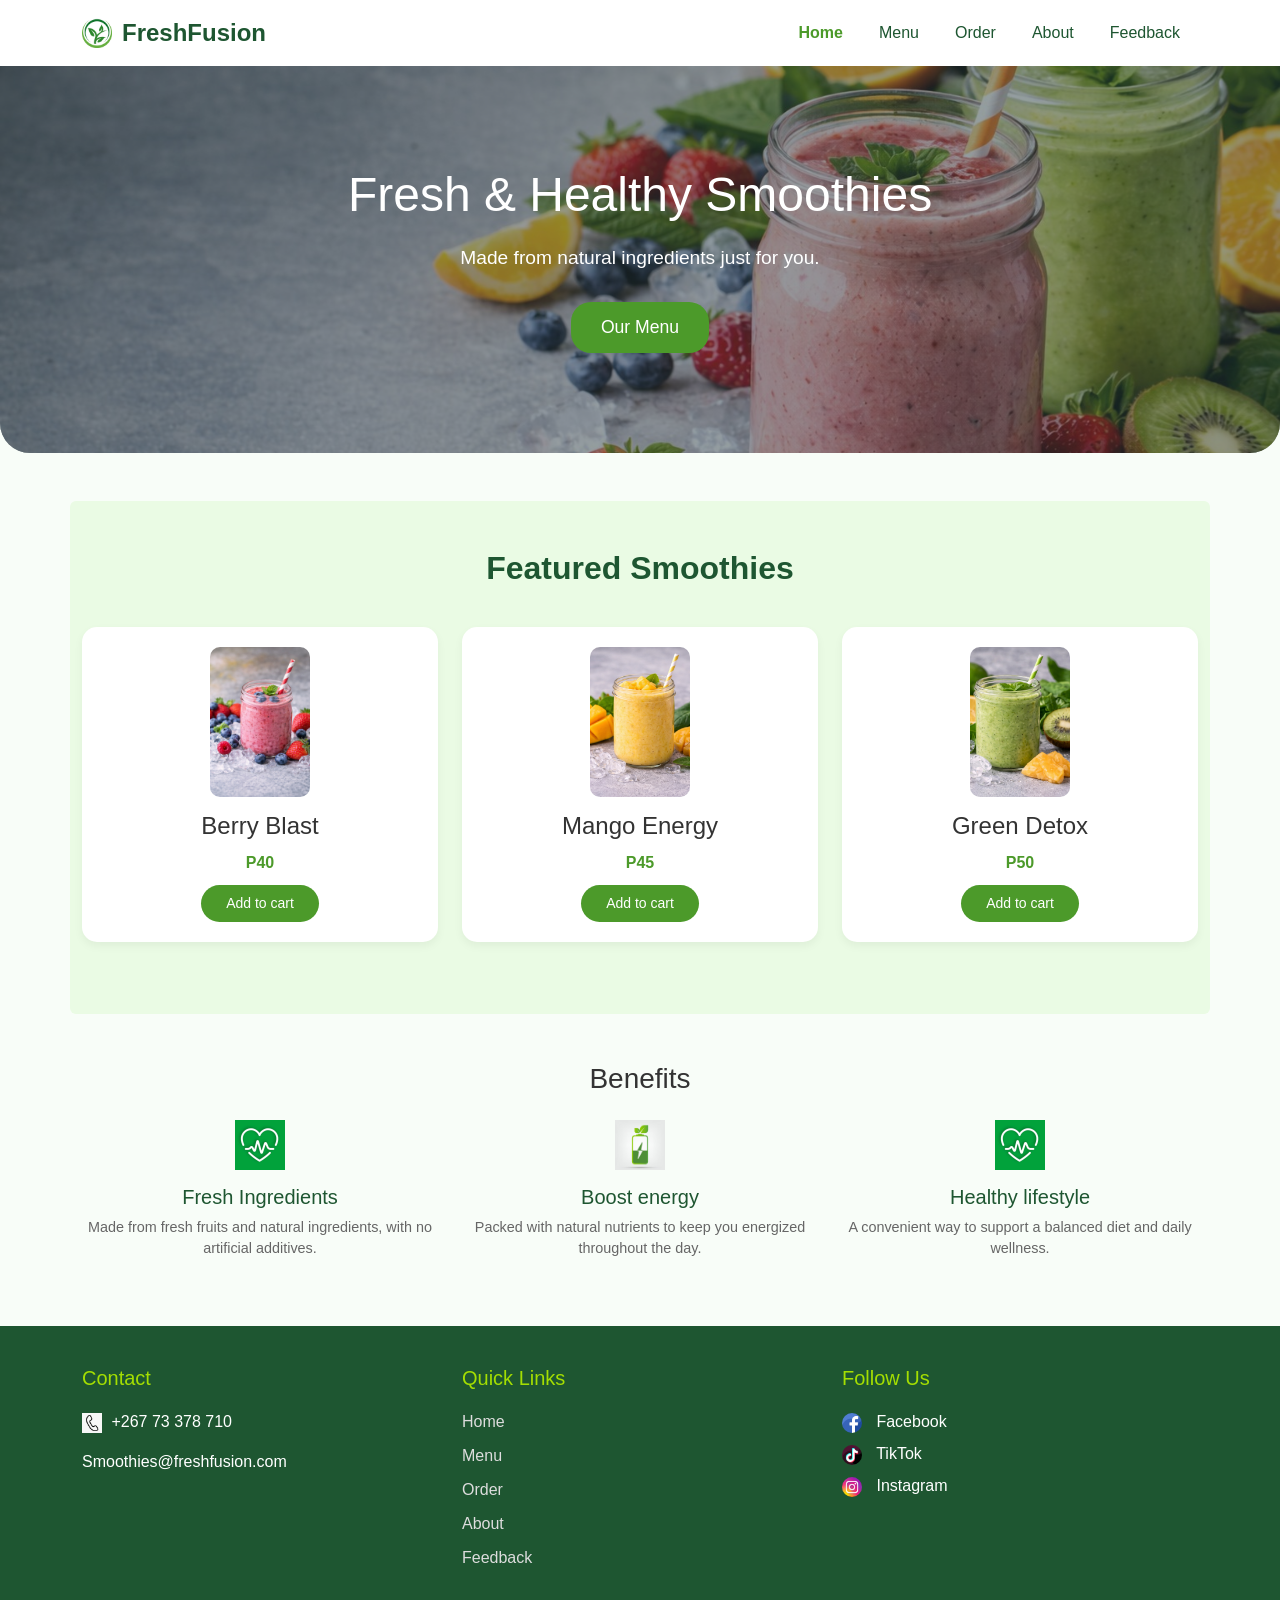
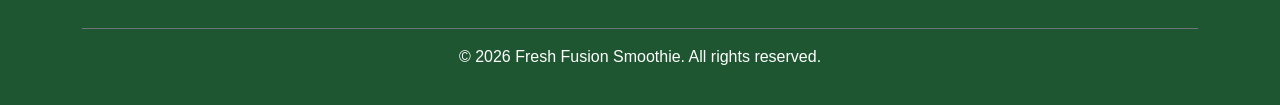
<file: index.html>
<!DOCTYPE html>
<html lang="en">
<head>
    <meta charset="UTF-8">
    <meta name="viewport" content="width=device-width, initial-scale=1.0">
    <title>FreshFusion - Home</title>
    <!-- External CSS (Bootstrap & Custom) -->
    <link href="https://cdn.jsdelivr.net/npm/bootstrap@5.3.0/dist/css/bootstrap.min.css" rel="stylesheet">
    <link rel="stylesheet" href="styles/main.css">
</head>
<body>
    <header>
        <nav class="navbar navbar-expand-lg navbar-custom">
            <div class="container">
                <a class="navbar-brand" href="index.html">
                    <img src="Images/logo.jpeg" alt="Logo"> FreshFusion
                </a>
                <button class="navbar-toggler" type="button" data-bs-toggle="collapse" data-bs-toggle="collapse" data-bs-target="#navbarNav">
                    <span class="navbar-toggler-icon"></span>
                </button>
                <div class="collapse navbar-collapse justify-content-end" id="navbarNav">
                    <ul class="navbar-nav">
                        <li class="nav-item"><a class="nav-link active" href="index.html">Home</a></li>
                        <li class="nav-item"><a class="nav-link" href="Pages/menu.html">Menu</a></li>
                        <li class="nav-item"><a class="nav-link" href="Pages/order.html">Order</a></li>
                        <li class="nav-item"><a class="nav-link" href="Pages/about.html">About</a></li>
                        <li class="nav-item"><a class="nav-link" href="Pages/feedback.html">Feedback</a></li>
                    </ul>
                </div>
            </div>
        </nav>
    </header>

    <main>
        <section class="main-banner">
            <div class="container">
                <h1>Fresh & Healthy Smoothies</h1>
                <p>Made from natural ingredients just for you.</p>
                <a href="Pages/menu.html" class="btn btn-primary-custom" style="padding: 12px 30px; font-size: 1.1rem;">Our Menu</a>
            </div>
        </section>

        <section class="container my-5 bg-light-green py-5 rounded">
            <h2 class="section-title">Featured Smoothies</h2>
            <div class="row">
                <article class="col-md-4 mb-4">
                    <div class="card-custom">
                        <img src="Images/berryblast.jpeg" alt="Berry Blast">
                        <h4>Berry Blast</h4>
                        <p class="price-tag">P40</p>
                        <a href="Pages/order.html" class="btn btn-primary-custom btn-sm">Add to cart</a>
                    </div>
                </article>
                <article class="col-md-4 mb-4">
                    <div class="card-custom">
                        <img src="Images/mangoenergy.jpeg" alt="Mango Energy">
                        <h4>Mango Energy</h4>
                        <p class="price-tag">P45</p>
                        <a href="Pages/order.html" class="btn btn-primary-custom btn-sm">Add to cart</a>
                    </div>
                </article>
                <article class="col-md-4 mb-4">
                    <div class="card-custom">
                        <img src="Images/green-detox.jpeg" alt="Green Detox">
                        <h4>Green Detox</h4>
                        <p class="price-tag">P50</p>
                        <a href="Pages/order.html" class="btn btn-primary-custom btn-sm">Add to cart</a>
                    </div>
                </article>
            </div>
        </section>

        <section class="container my-5 text-center">
            <h3 class="mb-4">Benefits</h3>
            <div class="row">
                <div class="col-md-4">
                    <img src="Images/info.jpeg" alt="Fresh Ingredients" style="width: 50px; margin-bottom: 15px;">
                    <h5 class="text-green">Fresh Ingredients</h5>
                    <p style="color: #666; font-size: 0.9rem;">Made from fresh fruits and natural ingredients, with no artificial additives.</p>
                </div>
                <div class="col-md-4">
                    <img src="Images/boostenergyicon.jpeg" alt="Boost Energy" style="width: 50px; margin-bottom: 15px;">
                    <h5 class="text-green">Boost energy</h5>
                    <p style="color: #666; font-size: 0.9rem;">Packed with natural nutrients to keep you energized throughout the day.</p>
                </div>
                <div class="col-md-4">
                    <img src="Images/info.jpeg" alt="Healthy Lifestyle" style="width: 50px; margin-bottom: 15px;">
                    <h5 class="text-green">Healthy lifestyle</h5>
                    <p style="color: #666; font-size: 0.9rem;">A convenient way to support a balanced diet and daily wellness.</p>
                </div>
            </div>
        </section>
    </main>

    <footer class="footer-custom">
        <div class="container">
            <div class="row">
                <div class="col-md-4 mb-4">
                    <h5>Contact</h5>
                    <p><img src="Images/phoneicon.jpeg" alt="Phone" style="width:20px; margin-right:5px;"> +267 73 378 710</p>
                    <p>Smoothies@freshfusion.com</p>
                </div>
                <div class="col-md-4 mb-4">
                    <h5>Quick Links</h5>
                    <div class="footer-links">
                        <a href="index.html">Home</a>
                        <a href="Pages/menu.html">Menu</a>
                        <a href="Pages/order.html">Order</a>
                        <a href="Pages/about.html">About</a>
                        <a href="Pages/feedback.html">Feedback</a>
                    </div>
                </div>
                <div class="col-md-4 mb-4">
                    <h5>Follow Us</h5>
                    <div class="social-icons">
                        <a href="#" class="text-white d-block mb-2"><img src="Images/facebookicon.jpeg" alt="FB" style="width:20px; border-radius:50%;"> Facebook</a>
                        <a href="#" class="text-white d-block mb-2"><img src="Images/tiktokicon.jpeg" alt="TikTok" style="width:20px; border-radius:50%;"> TikTok</a>
                        <a href="#" class="text-white d-block"><img src="Images/instagramicon.jpeg" alt="IG" style="width:20px; border-radius:50%;"> Instagram</a>
                    </div>
                </div>
            </div>
            <div class="text-center mt-4 border-top border-secondary pt-3">
                <p>&copy; 2026 Fresh Fusion Smoothie. All rights reserved.</p>
            </div>
        </div>
    </footer>

    <script src="https://cdn.jsdelivr.net/npm/bootstrap@5.3.0/dist/js/bootstrap.bundle.min.js"></script>
    <script src="js/main.js"></script>
</body>
</html>
</file>
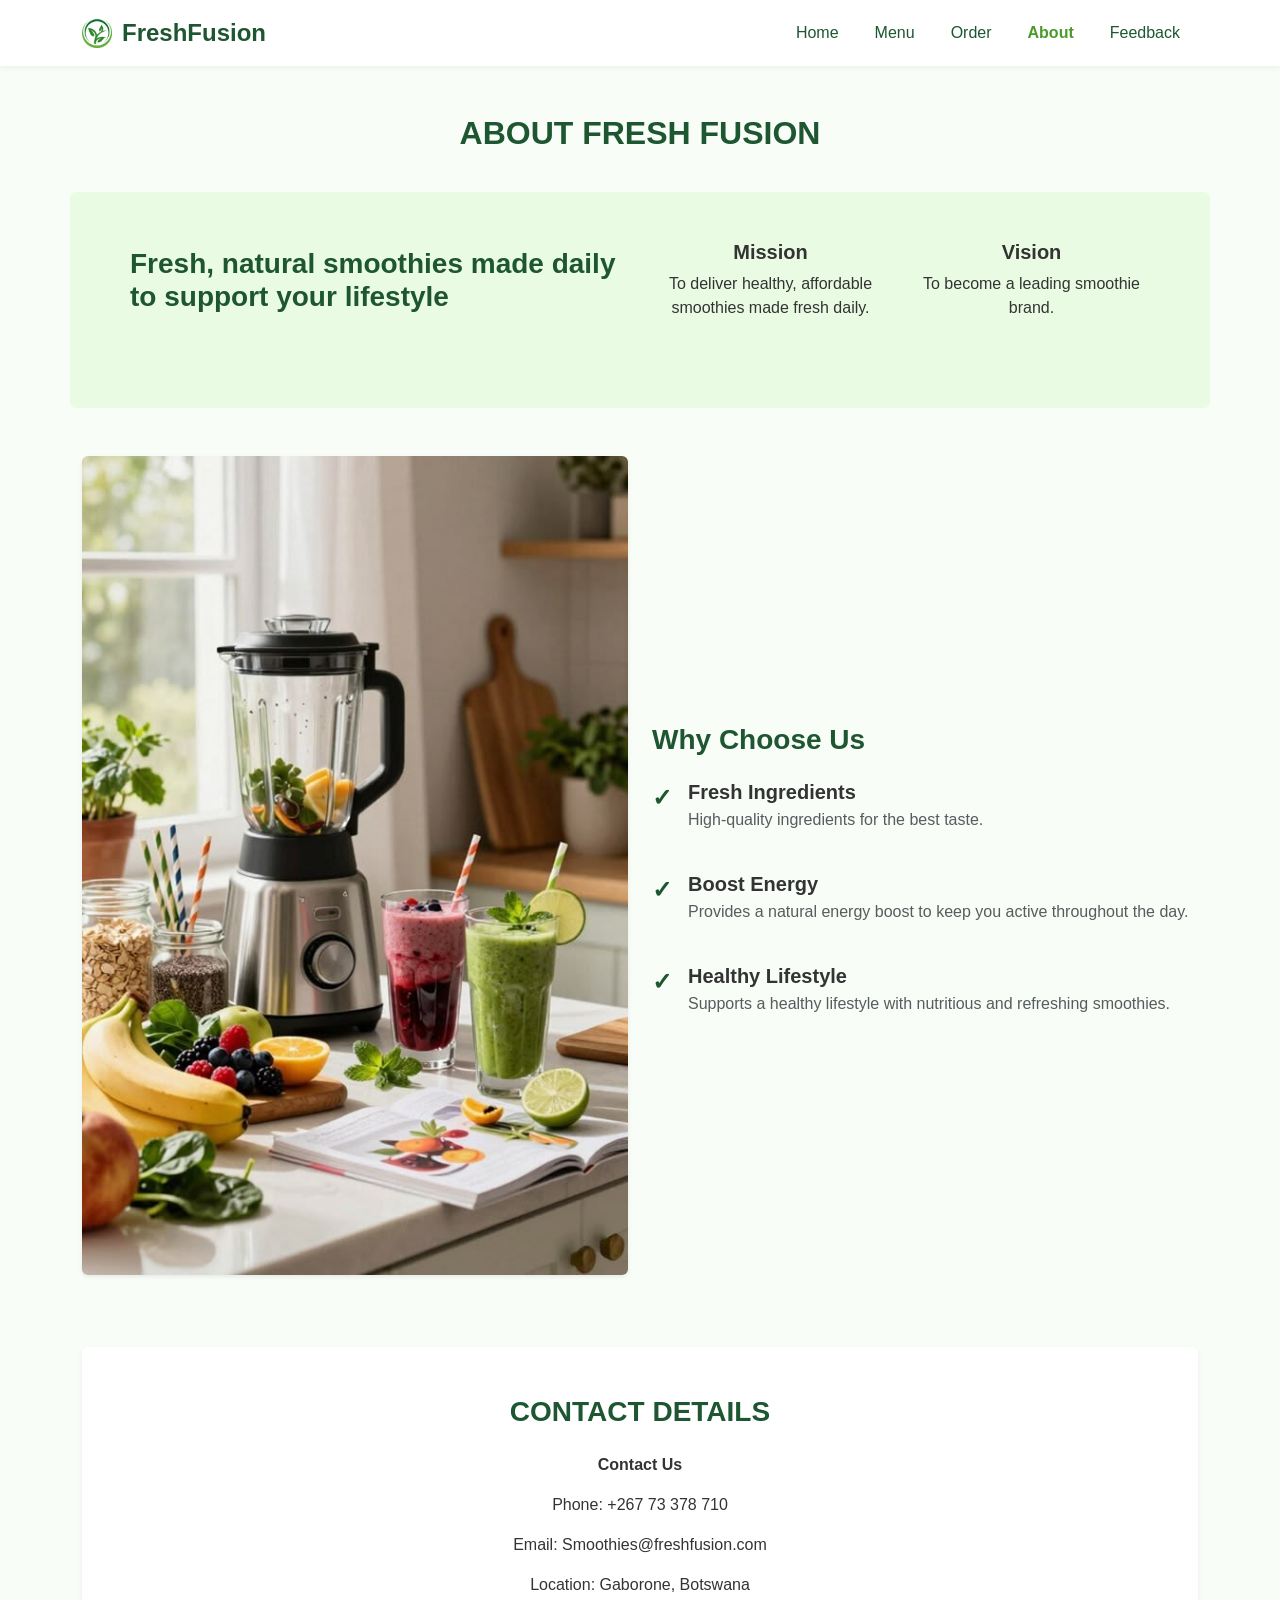
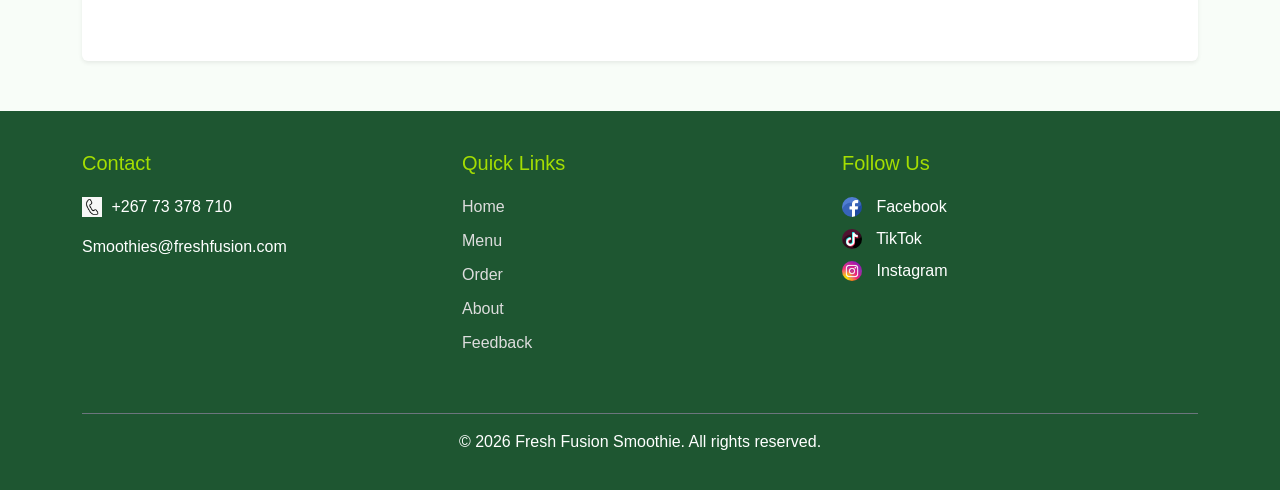
<file: Pages/about.html>
<!DOCTYPE html>
<html lang="en">
<head>
    <meta charset="UTF-8">
    <meta name="viewport" content="width=device-width, initial-scale=1.0">
    <title>FreshFusion - About Us</title>
    <!-- External CSS -->
    <link href="https://cdn.jsdelivr.net/npm/bootstrap@5.3.0/dist/css/bootstrap.min.css" rel="stylesheet">
    <link rel="stylesheet" href="../styles/main.css">
</head>
<body>
    <header>
        <nav class="navbar navbar-expand-lg navbar-custom">
            <div class="container">
                <a class="navbar-brand" href="../index.html">
                    <img src="../Images/logo.jpeg" alt="Logo"> FreshFusion
                </a>
                <button class="navbar-toggler" type="button" data-bs-toggle="collapse" data-bs-target="#navbarNav">
                    <span class="navbar-toggler-icon"></span>
                </button>
                <div class="collapse navbar-collapse justify-content-end" id="navbarNav">
                    <ul class="navbar-nav">
                        <li class="nav-item"><a class="nav-link" href="../index.html">Home</a></li>
                        <li class="nav-item"><a class="nav-link" href="menu.html">Menu</a></li>
                        <li class="nav-item"><a class="nav-link" href="order.html">Order</a></li>
                        <li class="nav-item"><a class="nav-link active" href="about.html">About</a></li>
                        <li class="nav-item"><a class="nav-link" href="feedback.html">Feedback</a></li>
                    </ul>
                </div>
            </div>
        </nav>
    </header>

    <main class="container my-5">
        <h2 class="section-title">ABOUT FRESH FUSION</h2>
        
        <div class="row bg-light-green p-5 rounded align-items-center mb-5">
            <div class="col-md-6 mb-4">
                <h3 class="text-green fw-bold mb-3">Fresh, natural smoothies made daily to support your lifestyle</h3>
            </div>
            <div class="col-md-3 mb-4 text-center">
                <h5 class="fw-bold">Mission</h5>
                <p>To deliver healthy, affordable smoothies made fresh daily.</p>
            </div>
            <div class="col-md-3 mb-4 text-center">
                <h5 class="fw-bold">Vision</h5>
                <p>To become a leading smoothie brand.</p>
            </div>
        </div>

        <section class="row align-items-center mb-5">
            <div class="col-md-6 mb-4">
                <img src="../Images/about.jpg" alt="Blender with smoothies" class="img-fluid rounded shadow-sm">
            </div>
            <div class="col-md-6">
                <h3 class="text-green fw-bold mb-4">Why Choose Us</h3>
                
                <div class="mb-4 d-flex align-items-start">
                    <span class="text-green fw-bold fs-4 me-3">✓</span>
                    <div>
                        <h5 class="fw-bold mb-1">Fresh Ingredients</h5>
                        <p class="text-muted">High-quality ingredients for the best taste.</p>
                    </div>
                </div>
                
                <div class="mb-4 d-flex align-items-start">
                    <span class="text-green fw-bold fs-4 me-3">✓</span>
                    <div>
                        <h5 class="fw-bold mb-1">Boost Energy</h5>
                        <p class="text-muted">Provides a natural energy boost to keep you active throughout the day.</p>
                    </div>
                </div>
                
                <div class="d-flex align-items-start">
                    <span class="text-green fw-bold fs-4 me-3">✓</span>
                    <div>
                        <h5 class="fw-bold mb-1">Healthy Lifestyle</h5>
                        <p class="text-muted">Supports a healthy lifestyle with nutritious and refreshing smoothies.</p>
                    </div>
                </div>
            </div>
        </section>

        <section class="text-center p-5 bg-white shadow-sm rounded">
            <h3 class="text-green fw-bold mb-4">CONTACT DETAILS</h3>
            <p class="fw-bold">Contact Us</p>
            <p>Phone: +267 73 378 710</p>
            <p>Email: Smoothies@freshfusion.com</p>
            <p>Location: Gaborone, Botswana</p>
        </section>
    </main>

    <footer class="footer-custom">
        <div class="container">
            <div class="row">
                <div class="col-md-4 mb-4">
                    <h5>Contact</h5>
                    <p><img src="../Images/phoneicon.jpeg" alt="Phone" style="width:20px; margin-right:5px;"> +267 73 378 710</p>
                    <p>Smoothies@freshfusion.com</p>
                </div>
                <div class="col-md-4 mb-4">
                    <h5>Quick Links</h5>
                    <div class="footer-links">
                        <a href="../index.html">Home</a>
                        <a href="menu.html">Menu</a>
                        <a href="order.html">Order</a>
                        <a href="about.html">About</a>
                        <a href="feedback.html">Feedback</a>
                    </div>
                </div>
                <div class="col-md-4 mb-4">
                    <h5>Follow Us</h5>
                    <div class="social-icons">
                        <a href="#" class="text-white d-block mb-2"><img src="../Images/facebookicon.jpeg" alt="FB" style="width:20px; border-radius:50%;"> Facebook</a>
                        <a href="#" class="text-white d-block mb-2"><img src="../Images/tiktokicon.jpeg" alt="TikTok" style="width:20px; border-radius:50%;"> TikTok</a>
                        <a href="#" class="text-white d-block"><img src="../Images/instagramicon.jpeg" alt="IG" style="width:20px; border-radius:50%;"> Instagram</a>
                    </div>
                </div>
            </div>
            <div class="text-center mt-4 border-top border-secondary pt-3">
                <p>&copy; 2026 Fresh Fusion Smoothie. All rights reserved.</p>
            </div>
        </div>
    </footer>

    <script src="https://cdn.jsdelivr.net/npm/bootstrap@5.3.0/dist/js/bootstrap.bundle.min.js"></script>
    <script src="../js/main.js"></script>
</body>
</html>
</file>
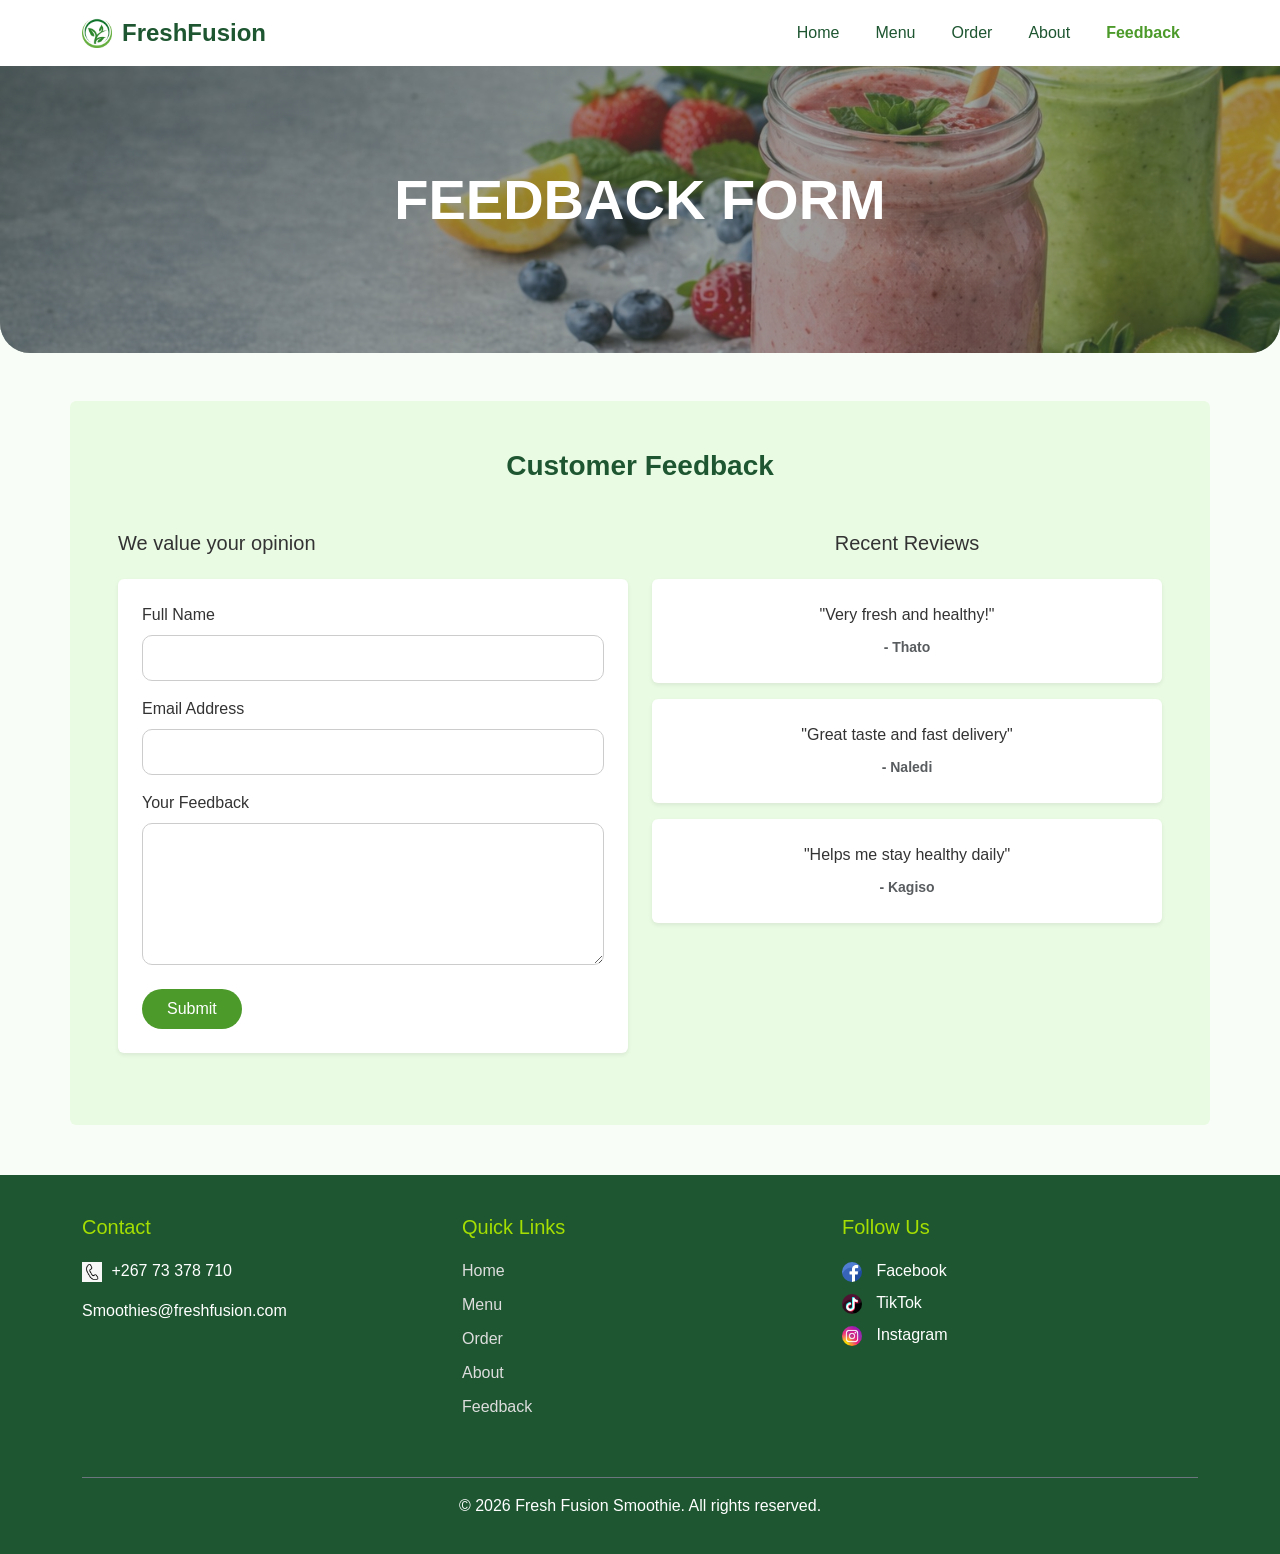
<file: Pages/feedback.html>
<!DOCTYPE html>
<html lang="en">
<head>
    <meta charset="UTF-8">
    <meta name="viewport" content="width=device-width, initial-scale=1.0">
    <title>FreshFusion - Feedback</title>
    <!-- External CSS -->
    <link href="https://cdn.jsdelivr.net/npm/bootstrap@5.3.0/dist/css/bootstrap.min.css" rel="stylesheet">
    <link rel="stylesheet" href="../styles/main.css">
</head>
<body>
    <header>
        <nav class="navbar navbar-expand-lg navbar-custom">
            <div class="container">
                <a class="navbar-brand" href="../index.html">
                    <img src="../Images/logo.jpeg" alt="Logo"> FreshFusion
                </a>
                <button class="navbar-toggler" type="button" data-bs-toggle="collapse" data-bs-target="#navbarNav">
                    <span class="navbar-toggler-icon"></span>
                </button>
                <div class="collapse navbar-collapse justify-content-end" id="navbarNav">
                    <ul class="navbar-nav">
                        <li class="nav-item"><a class="nav-link" href="../index.html">Home</a></li>
                        <li class="nav-item"><a class="nav-link" href="menu.html">Menu</a></li>
                        <li class="nav-item"><a class="nav-link" href="order.html">Order</a></li>
                        <li class="nav-item"><a class="nav-link" href="about.html">About</a></li>
                        <li class="nav-item"><a class="nav-link active" href="feedback.html">Feedback</a></li>
                    </ul>
                </div>
            </div>
        </nav>
    </header>

    <main>
        <!-- Similar to main banner but for feedback -->
        <section class="main-banner" style="background-color: #3b4d45; padding: 100px 20px;">
            <div class="container">
                <h1 class="text-white" style="font-weight: bold; font-size: 3.5rem;">FEEDBACK FORM</h1>
            </div>
        </section>

        <section class="container my-5 bg-light-green p-5 rounded">
            <h3 class="text-center text-green fw-bold mb-5">Customer Feedback</h3>
            
            <div class="row">
                <div class="col-md-6 mb-4">
                    <h5 class="mb-4">We value your opinion</h5>
                    <form class="bg-white p-4 rounded shadow-sm">
                        <div class="mb-3">
                            <label class="form-label">Full Name</label>
                            <input type="text" class="form-control form-control-custom">
                        </div>
                        <div class="mb-3">
                            <label class="form-label">Email Address</label>
                            <input type="email" class="form-control form-control-custom">
                        </div>
                        <div class="mb-4">
                            <label class="form-label">Your Feedback</label>
                            <textarea class="form-control form-control-custom" rows="5"></textarea>
                        </div>
                        <button type="button" class="btn btn-primary-custom" onclick="alert('Thank you for your feedback!')">Submit</button>
                    </form>
                </div>

                <div class="col-md-6">
                    <h5 class="mb-4 text-center">Recent Reviews</h5>
                    
                    <article class="bg-white p-4 rounded shadow-sm mb-3 text-center">
                        <p class="mb-2">"Very fresh and healthy!"</p>
                        <small class="text-muted fw-bold">- Thato</small>
                    </article>

                    <article class="bg-white p-4 rounded shadow-sm mb-3 text-center">
                        <p class="mb-2">"Great taste and fast delivery"</p>
                        <small class="text-muted fw-bold">- Naledi</small>
                    </article>

                    <article class="bg-white p-4 rounded shadow-sm text-center">
                        <p class="mb-2">"Helps me stay healthy daily"</p>
                        <small class="text-muted fw-bold">- Kagiso</small>
                    </article>
                </div>
            </div>
        </section>
    </main>

    <footer class="footer-custom">
        <div class="container">
            <div class="row">
                <div class="col-md-4 mb-4">
                    <h5>Contact</h5>
                    <p><img src="../Images/phoneicon.jpeg" alt="Phone" style="width:20px; margin-right:5px;"> +267 73 378 710</p>
                    <p>Smoothies@freshfusion.com</p>
                </div>
                <div class="col-md-4 mb-4">
                    <h5>Quick Links</h5>
                    <div class="footer-links">
                        <a href="../index.html">Home</a>
                        <a href="menu.html">Menu</a>
                        <a href="order.html">Order</a>
                        <a href="about.html">About</a>
                        <a href="feedback.html">Feedback</a>
                    </div>
                </div>
                <div class="col-md-4 mb-4">
                    <h5>Follow Us</h5>
                    <div class="social-icons">
                        <a href="#" class="text-white d-block mb-2"><img src="../Images/facebookicon.jpeg" alt="FB" style="width:20px; border-radius:50%;"> Facebook</a>
                        <a href="#" class="text-white d-block mb-2"><img src="../Images/tiktokicon.jpeg" alt="TikTok" style="width:20px; border-radius:50%;"> TikTok</a>
                        <a href="#" class="text-white d-block"><img src="../Images/instagramicon.jpeg" alt="IG" style="width:20px; border-radius:50%;"> Instagram</a>
                    </div>
                </div>
            </div>
            <div class="text-center mt-4 border-top border-secondary pt-3">
                <p>&copy; 2026 Fresh Fusion Smoothie. All rights reserved.</p>
            </div>
        </div>
    </footer>

    <script src="https://cdn.jsdelivr.net/npm/bootstrap@5.3.0/dist/js/bootstrap.bundle.min.js"></script>
    <script src="../js/main.js"></script>
</body>
</html>
</file>
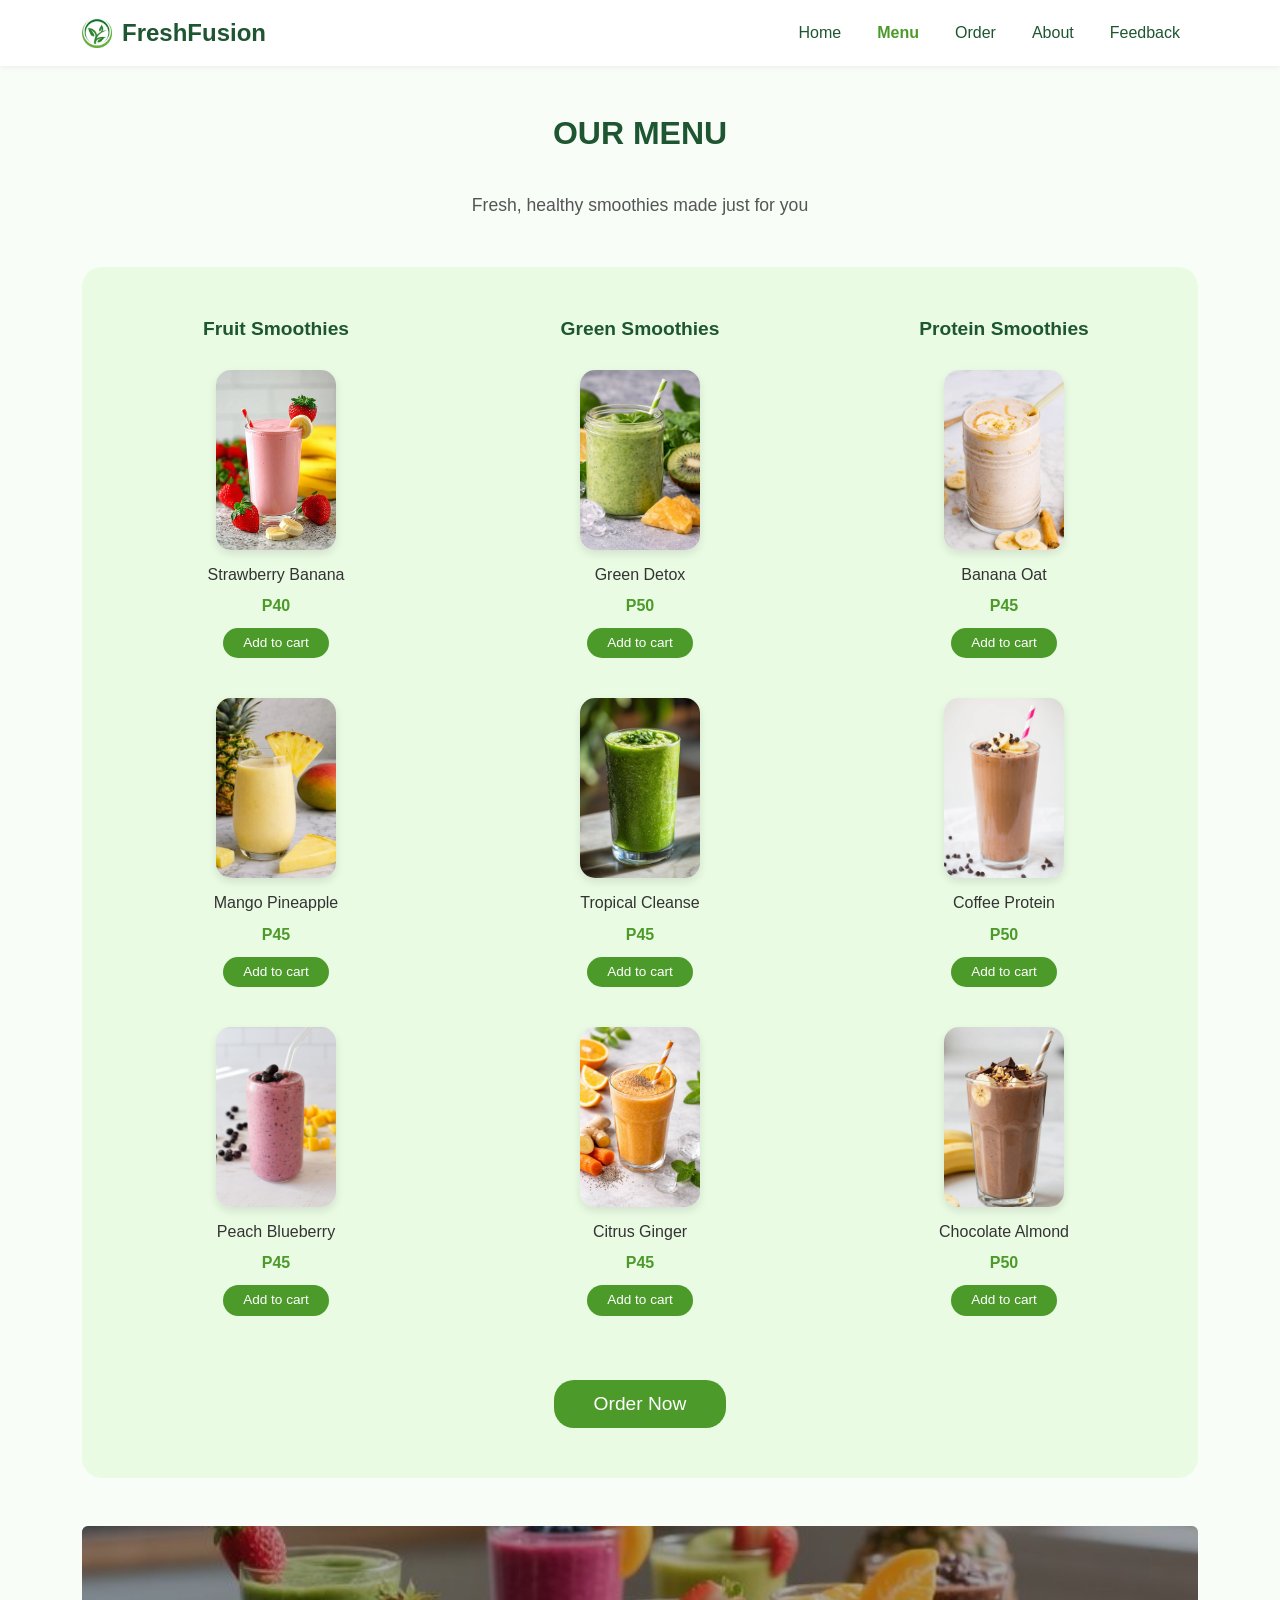
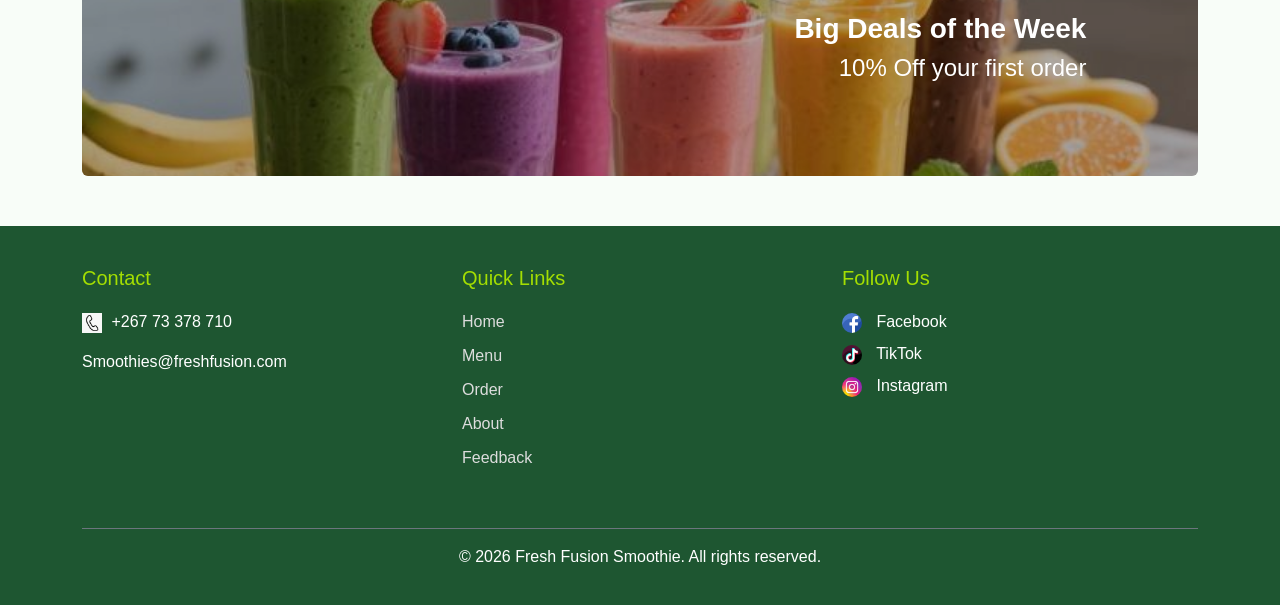
<file: Pages/menu.html>
<!DOCTYPE html>
<html lang="en">
<head>
    <meta charset="UTF-8">
    <meta name="viewport" content="width=device-width, initial-scale=1.0">
    <title>FreshFusion - Our Menu</title>
    <!-- External CSS -->
    <link href="https://cdn.jsdelivr.net/npm/bootstrap@5.3.0/dist/css/bootstrap.min.css" rel="stylesheet">
    <link rel="stylesheet" href="../styles/main.css">
    
    <!-- Internal CSS -->
    <style>
        .menu-category-title {
            text-align: center;
            font-size: 1.2rem;
            color: #1E5631;
            margin-bottom: 30px;
            font-weight: bold;
        }
        .menu-section {
            background-color: #eafbe4;
            padding: 50px 0;
            border-radius: 20px;
            margin-bottom: 30px;
        }
        .menu-item {
            text-align: center;
            margin-bottom: 40px;
        }
        .menu-item img {
            width: 120px;
            height: 180px;
            object-fit: cover;
            border-radius: 15px;
            margin-bottom: 15px;
            box-shadow: 0 4px 8px rgba(0,0,0,0.1);
        }
        .menu-item h5 {
            font-size: 1rem;
            margin-bottom: 5px;
            color: #333;
        }
        .menu-item .price-tag {
            font-weight: bold;
            color: #4C9A2A;
            margin-bottom: 10px;
        }
        .menu-item .btn {
            padding: 5px 20px;
            font-size: 0.85rem;
        }
    </style>
</head>
<body>
    <header>
        <nav class="navbar navbar-expand-lg navbar-custom">
            <div class="container">
                <a class="navbar-brand" href="../index.html">
                    <img src="../Images/logo.jpeg" alt="Logo"> FreshFusion
                </a>
                <button class="navbar-toggler" type="button" data-bs-toggle="collapse" data-bs-target="#navbarNav">
                    <span class="navbar-toggler-icon"></span>
                </button>
                <div class="collapse navbar-collapse justify-content-end" id="navbarNav">
                    <ul class="navbar-nav">
                        <li class="nav-item"><a class="nav-link" href="../index.html">Home</a></li>
                        <li class="nav-item"><a class="nav-link active" href="menu.html">Menu</a></li>
                        <li class="nav-item"><a class="nav-link" href="order.html">Order</a></li>
                        <li class="nav-item"><a class="nav-link" href="about.html">About</a></li>
                        <li class="nav-item"><a class="nav-link" href="feedback.html">Feedback</a></li>
                    </ul>
                </div>
            </div>
        </nav>
    </header>

    <main class="container my-5">
        <h2 class="section-title">OUR MENU</h2>
        <p class="text-center mb-5" style="font-size: 1.1rem; color: #555;">Fresh, healthy smoothies made just for you</p>
        
        <section class="menu-section">
            <div class="row text-center px-4">
                <div class="col-md-4">
                        <h3 class="menu-category-title">Fruit Smoothies</h3>
                    <article class="menu-item">
                        <img src="../Images/strawberrybanana.jpeg" alt="Strawberry Banana" class="mx-auto d-block">
                        <h5>Strawberry Banana</h5>
                        <p class="price-tag">P40</p>
                        <a href="order.html" class="btn btn-primary-custom btn-sm">Add to cart</a>
                    </article>
                    <article class="menu-item">
                        <img src="../Images/mangopineapple.jpeg" alt="Mango Pineapple" class="mx-auto d-block">
                        <h5>Mango Pineapple</h5>
                        <p class="price-tag">P45</p>
                        <a href="order.html" class="btn btn-primary-custom btn-sm">Add to cart</a>
                    </article>
                    <article class="menu-item">
                        <img src="../Images/peachblueberry.jpeg" alt="Peach Blueberry" class="mx-auto d-block">
                        <h5>Peach Blueberry</h5>
                        <p class="price-tag">P45</p>
                        <a href="order.html" class="btn btn-primary-custom btn-sm">Add to cart</a>
                    </article>
                </div>
                
                <div class="col-md-4">
                    <h3 class="menu-category-title">Green Smoothies</h3>
                    <article class="menu-item">
                        <img src="../Images/green-detox.jpeg" alt="Green Detox" class="mx-auto d-block">
                        <h5>Green Detox</h5>
                        <p class="price-tag">P50</p>
                        <a href="order.html" class="btn btn-primary-custom btn-sm">Add to cart</a>
                    </article>
                    <article class="menu-item">
                        <img src="../Images/tropicalcleanse.jpeg" alt="Tropical Cleanse" class="mx-auto d-block">
                        <h5>Tropical Cleanse</h5>
                        <p class="price-tag">P45</p>
                        <a href="order.html" class="btn btn-primary-custom btn-sm">Add to cart</a>
                    </article>
                    <article class="menu-item">
                        <img src="../Images/citrusginger.jpeg" alt="Citrus Ginger" class="mx-auto d-block">
                        <h5>Citrus Ginger</h5>
                        <p class="price-tag">P45</p>
                        <a href="order.html" class="btn btn-primary-custom btn-sm">Add to cart</a>
                    </article>
                </div>

                <div class="col-md-4">
                    <h3 class="menu-category-title">Protein Smoothies</h3>
                    <article class="menu-item">
                        <img src="../Images/bananaoat.jpeg" alt="Banana Oat" class="mx-auto d-block">
                        <h5>Banana Oat</h5>
                        <p class="price-tag">P45</p>
                        <a href="order.html" class="btn btn-primary-custom btn-sm">Add to cart</a>
                    </article>
                    <article class="menu-item">
                        <img src="../Images/coffeeprotein.jpeg" alt="Coffee Protein" class="mx-auto d-block">
                        <h5>Coffee Protein</h5>
                        <p class="price-tag">P50</p>
                        <a href="order.html" class="btn btn-primary-custom btn-sm">Add to cart</a>
                    </article>
                    <article class="menu-item">
                        <img src="../Images/chocolatealmond.jpeg" alt="Chocolate Almond" class="mx-auto d-block">
                        <h5>Chocolate Almond</h5>
                        <p class="price-tag">P50</p>
                        <a href="order.html" class="btn btn-primary-custom btn-sm">Add to cart</a>
                    </article>
                </div>
            </div>
            <div class="text-center mt-4">
                <a href="order.html" class="btn btn-primary-custom" style="font-size: 1.2rem; padding: 10px 40px;">Order Now</a>
            </div>
        </section>

        <section class="mt-5 mb-5 rounded overflow-hidden" style="position: relative;">
            <img src="../Images/discountedmilkshakes.jpeg" alt="Big Deals of the Week" class="img-fluid w-100" style="height: 250px; object-fit: cover;">
            <div style="position: absolute; top: 0; left: 0; width: 100%; height: 100%; background: rgba(0,0,0,0.3); display: flex; flex-direction: column; justify-content: center; align-items: flex-end; padding-right: 10%;">
                <h3 class="text-white fw-bold mb-2">Big Deals of the Week</h3>
                <h4 class="text-white">10% Off your first order</h4>
            </div>
        </section>
    </main>

    <footer class="footer-custom">
        <div class="container">
            <div class="row">
                <div class="col-md-4 mb-4">
                    <h5>Contact</h5>
                    <p><img src="../Images/phoneicon.jpeg" alt="Phone" style="width:20px; margin-right:5px;"> +267 73 378 710</p>
                    <p>Smoothies@freshfusion.com</p>
                </div>
                <div class="col-md-4 mb-4">
                    <h5>Quick Links</h5>
                    <div class="footer-links">
                        <a href="../index.html">Home</a>
                        <a href="menu.html">Menu</a>
                        <a href="order.html">Order</a>
                        <a href="about.html">About</a>
                        <a href="feedback.html">Feedback</a>
                    </div>
                </div>
                <div class="col-md-4 mb-4">
                    <h5>Follow Us</h5>
                    <div class="social-icons">
                        <a href="#" class="text-white d-block mb-2"><img src="../Images/facebookicon.jpeg" alt="FB" style="width:20px; border-radius:50%;"> Facebook</a>
                        <a href="#" class="text-white d-block mb-2"><img src="../Images/tiktokicon.jpeg" alt="TikTok" style="width:20px; border-radius:50%;"> TikTok</a>
                        <a href="#" class="text-white d-block"><img src="../Images/instagramicon.jpeg" alt="IG" style="width:20px; border-radius:50%;"> Instagram</a>
                    </div>
                </div>
            </div>
            <div class="text-center mt-4 border-top border-secondary pt-3">
                <p>&copy; 2026 Fresh Fusion Smoothie. All rights reserved.</p>
            </div>
        </div>
    </footer>

    <script src="https://cdn.jsdelivr.net/npm/bootstrap@5.3.0/dist/js/bootstrap.bundle.min.js"></script>
    <script src="../js/main.js"></script>
</body>
</html>
</file>
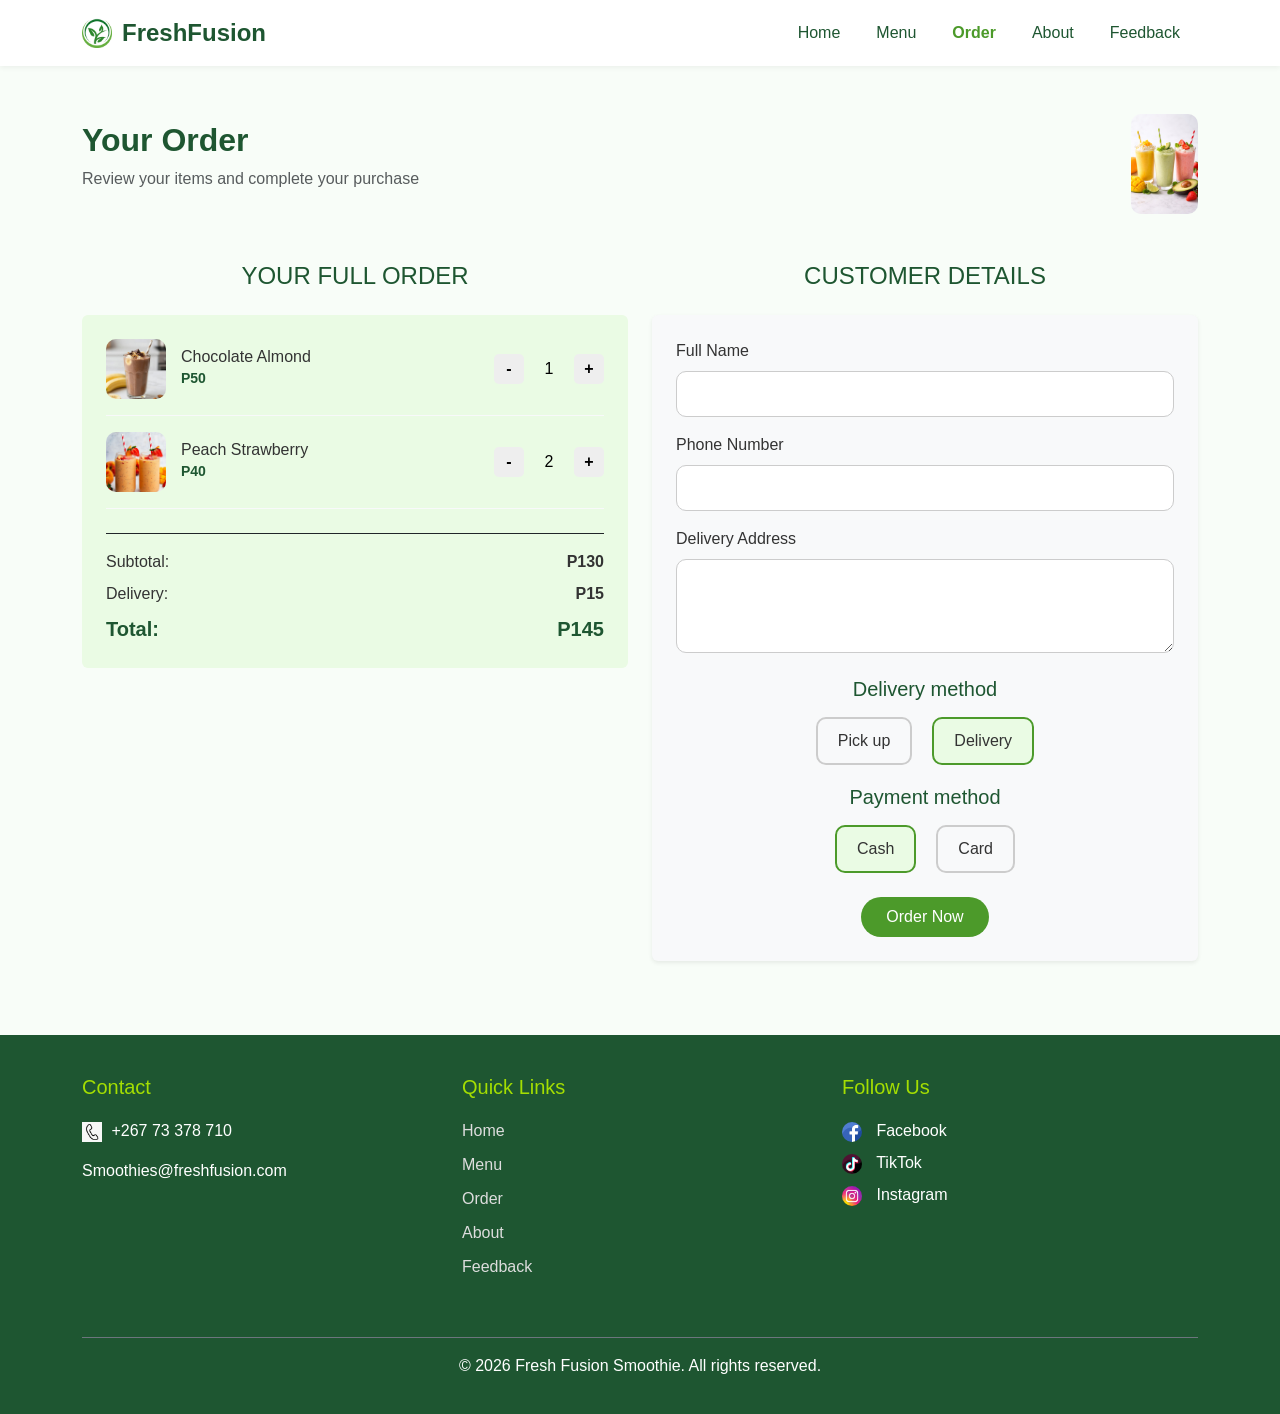
<file: Pages/order.html>
<!DOCTYPE html>
<html lang="en">
<head>
    <meta charset="UTF-8">
    <meta name="viewport" content="width=device-width, initial-scale=1.0">
    <title>FreshFusion - Your Order</title>
    <!-- External CSS -->
    <link href="https://cdn.jsdelivr.net/npm/bootstrap@5.3.0/dist/css/bootstrap.min.css" rel="stylesheet">
    <link rel="stylesheet" href="../styles/main.css">
</head>
<body>
    <header>
        <nav class="navbar navbar-expand-lg navbar-custom">
            <div class="container">
                <a class="navbar-brand" href="../index.html">
                    <img src="../Images/logo.jpeg" alt="Logo"> FreshFusion
                </a>
                <button class="navbar-toggler" type="button" data-bs-toggle="collapse" data-bs-target="#navbarNav">
                    <span class="navbar-toggler-icon"></span>
                </button>
                <div class="collapse navbar-collapse justify-content-end" id="navbarNav">
                    <ul class="navbar-nav">
                        <li class="nav-item"><a class="nav-link" href="../index.html">Home</a></li>
                        <li class="nav-item"><a class="nav-link" href="menu.html">Menu</a></li>
                        <li class="nav-item"><a class="nav-link active" href="order.html">Order</a></li>
                        <li class="nav-item"><a class="nav-link" href="about.html">About</a></li>
                        <li class="nav-item"><a class="nav-link" href="feedback.html">Feedback</a></li>
                    </ul>
                </div>
            </div>
        </nav>
    </header>

    <main class="container my-5">
        <div class="row align-items-center mb-5">
            <div class="col-md-6">
                <h2 class="section-title text-start mb-2">Your Order</h2>
                <p class="text-muted">Review your items and complete your purchase</p>
            </div>
            <div class="col-md-6 text-end">
                <img src="../Images/yourordermilkshakes.jpeg" alt="Milkshakes" style="height: 100px; border-radius: 10px;">
            </div>
        </div>

        <div class="row">
            <div class="col-md-6 mb-4">
                <h4 class="mb-4 text-center text-green">YOUR FULL ORDER</h4>
                <div class="bg-light-green p-4 rounded">
                    <!-- Item 1 -->
                    <article class="d-flex align-items-center mb-3 pb-3 border-bottom border-light">
                        <img src="../Images/chocolatealmond.jpeg" alt="Chocolate Almond" style="width: 60px; height: 60px; object-fit: cover; border-radius: 10px; margin-right: 15px;">
                        <div class="flex-grow-1">
                            <h6 class="mb-0">Chocolate Almond</h6>
                            <small class="text-green fw-bold">P50</small>
                        </div>
                        <div class="cart-controls">
                            <button type="button" class="cart-btn qty-minus">-</button>
                            <input type="text" value="1" readonly style="width: 30px; text-align: center; border: none; background: transparent;">
                            <button type="button" class="cart-btn qty-plus">+</button>
                        </div>
                    </article>
                    
                    <!-- Item 2 -->
                    <article class="d-flex align-items-center mb-3 pb-3 border-bottom border-light">
                        <img src="../Images/peachstrawberry.jpeg" alt="Peach Strawberry" style="width: 60px; height: 60px; object-fit: cover; border-radius: 10px; margin-right: 15px;">
                        <div class="flex-grow-1">
                            <h6 class="mb-0">Peach Strawberry</h6>
                            <small class="text-green fw-bold">P40</small>
                        </div>
                        <div class="cart-controls">
                            <button type="button" class="cart-btn qty-minus">-</button>
                            <input type="text" value="2" readonly style="width: 30px; text-align: center; border: none; background: transparent;">
                            <button type="button" class="cart-btn qty-plus">+</button>
                        </div>
                    </article>

                    <div class="mt-4 pt-3 border-top border-dark">
                        <div class="d-flex justify-content-between mb-2">
                            <span>Subtotal:</span>
                            <span class="fw-bold">P130</span>
                        </div>
                        <div class="d-flex justify-content-between mb-2">
                            <span>Delivery:</span>
                            <span class="fw-bold">P15</span>
                        </div>
                        <div class="d-flex justify-content-between">
                            <span class="fs-5 fw-bold text-green">Total:</span>
                            <span class="fs-5 fw-bold text-green">P145</span>
                        </div>
                    </div>
                </div>
            </div>

            <div class="col-md-6 mb-4">
                <h4 class="mb-4 text-center text-green">CUSTOMER DETAILS</h4>
                <form class="bg-light p-4 rounded shadow-sm">
                    <div class="mb-3">
                        <label class="form-label">Full Name</label>
                        <input type="text" class="form-control form-control-custom">
                    </div>
                    <div class="mb-3">
                        <label class="form-label">Phone Number</label>
                        <input type="tel" class="form-control form-control-custom">
                    </div>
                    <div class="mb-4">
                        <label class="form-label">Delivery Address</label>
                        <textarea class="form-control form-control-custom" rows="3"></textarea>
                    </div>

                    <h5 class="text-center text-green mb-3">Delivery method</h5>
                    <div class="delivery-options">
                        <div class="method-box" data-group="delivery">Pick up</div>
                        <div class="method-box active" data-group="delivery">Delivery</div>
                    </div>

                    <h5 class="text-center text-green mb-3">Payment method</h5>
                    <div class="delivery-options">
                        <div class="method-box active" data-group="payment">Cash</div>
                        <div class="method-box" data-group="payment">Card</div>
                    </div>

                    <div class="text-center mt-4">
                        <button type="button" class="btn btn-primary-custom" onclick="alert('Thank you! Your smoothie order has been confirmed.')">Order Now</button>
                    </div>
                </form>
            </div>
        </div>
    </main>

    <footer class="footer-custom">
        <div class="container">
            <div class="row">
                <div class="col-md-4 mb-4">
                    <h5>Contact</h5>
                    <p><img src="../Images/phoneicon.jpeg" alt="Phone" style="width:20px; margin-right:5px;"> +267 73 378 710</p>
                    <p>Smoothies@freshfusion.com</p>
                </div>
                <div class="col-md-4 mb-4">
                    <h5>Quick Links</h5>
                    <div class="footer-links">
                        <a href="../index.html">Home</a>
                        <a href="menu.html">Menu</a>
                        <a href="order.html">Order</a>
                        <a href="about.html">About</a>
                        <a href="feedback.html">Feedback</a>
                    </div>
                </div>
                <div class="col-md-4 mb-4">
                    <h5>Follow Us</h5>
                    <div class="social-icons">
                        <a href="#" class="text-white d-block mb-2"><img src="../Images/facebookicon.jpeg" alt="FB" style="width:20px; border-radius:50%;"> Facebook</a>
                        <a href="#" class="text-white d-block mb-2"><img src="../Images/tiktokicon.jpeg" alt="TikTok" style="width:20px; border-radius:50%;"> TikTok</a>
                        <a href="#" class="text-white d-block"><img src="../Images/instagramicon.jpeg" alt="IG" style="width:20px; border-radius:50%;"> Instagram</a>
                    </div>
                </div>
            </div>
            <div class="text-center mt-4 border-top border-secondary pt-3">
                <p>&copy; 2026 Fresh Fusion Smoothie. All rights reserved.</p>
            </div>
        </div>
    </footer>

    <script src="https://cdn.jsdelivr.net/npm/bootstrap@5.3.0/dist/js/bootstrap.bundle.min.js"></script>
    <script src="../js/main.js"></script>
</body>
</html>
</file>
<file: styles/main.css>
* {
    margin: 0;
    padding: 0;
    box-sizing: border-box;
}

body {
    font-family: 'Segoe UI',
        Tahoma, Geneva, Verdana, sans-serif;
    background-color: #f8fdf8;
    color: #333;
}

@media (max-width: 768px) {
    .carousel-caption h1 {
        font-size: 2rem;
        /* Adjust font size for smaller screens */
    }

    .carousel-caption p {
        font-size: 1rem;
    }

    .carousel-caption .btn {
        font-size: 0.9rem;
        padding: 0.5rem 1.5rem;
    }
}

a {
    text-decoration: none;
    color: inherit;
}

.navbar-custom {
    background-color: #ffffff;
    padding: 10px 20px;
    box-shadow: 0 2px 5px rgba(0, 0, 0, 0.05);
}

.navbar-brand {
    color: #1E5631;
    font-weight: bold;
    font-size: 1.5rem;
    display: flex;
    align-items: center;
}

.navbar-brand img {
    width: 30px;
    margin-right: 10px;
}

.nav-link {
    color: #1E5631 !important;
    margin: 0 10px;
    font-weight: 500;
}

.nav-link:hover,
.nav-link.active {
    color: #4C9A2A !important;
    font-weight: bold;
}

.btn-primary-custom {
    background-color: #4C9A2A;
    color: white;
    border: none;
    border-radius: 20px;
    padding: 8px 25px;
    transition: 0.3s;
}

.btn-primary-custom:hover {
    background-color: #1E5631;
    color: white;
}

.main-banner {
    background-color: #2b3d41;
    color: white;
    text-align: center;
    padding: 100px 20px;
    position: relative;
    border-radius: 0 0 30px 30px;
}

.main-banner::before {
    content: "";
    position: absolute;
    top: 0;
    left: 0;
    width: 100%;
    height: 100%;
    background: url('../Images/homepagebackground.jpeg') center/cover;
    opacity: 0.5;
    z-index: 0;
    border-radius: 0 0 30px 30px;
}

.main-banner>* {
    position: relative;
    z-index: 1;
}

.main-banner h1 {
    font-size: 3rem;
    margin-bottom: 20px;
}

.main-banner p {
    font-size: 1.2rem;
    margin-bottom: 30px;
}

.section-title {
    text-align: center;
    color: #1E5631;
    margin-bottom: 40px;
    font-weight: bold;
}

.footer-custom {
    background-color: #1E5631;
    color: white;
    padding: 40px 20px 20px;
    margin-top: 50px;
}

.footer-custom h5 {
    color: #A4DE02;
    margin-bottom: 20px;
}

.footer-links a {
    display: block;
    color: #ddd;
    margin-bottom: 10px;
}

.footer-links a:hover {
    color: white;
}

.social-icons img {
    width: 30px;
    margin-right: 10px;
}

.text-green {
    color: #1E5631;
}

.bg-light-green {
    background-color: #eafbe4;
}

.card-custom {
    border: none;
    border-radius: 15px;
    box-shadow: 0 4px 10px rgba(0, 0, 0, 0.05);
    text-align: center;
    padding: 20px;
    background: white;
    height: 100%;
}

.card-custom img {
    width: 100px;
    height: 150px;
    object-fit: cover;
    margin-bottom: 15px;
    border-radius: 10px;
}

.price-tag {
    font-weight: bold;
    color: #4C9A2A;
    margin: 10px 0;
}

.form-control-custom {
    border-radius: 10px;
    border: 1px solid #ccc;
    padding: 10px;
}

.form-control-custom:focus {
    border-color: #4C9A2A;
    box-shadow: 0 0 0 0.2rem rgba(76, 154, 42, 0.25);
}

.cart-controls {
    display: flex;
    justify-content: center;
    align-items: center;
    gap: 10px;
}

.cart-btn {
    background: #eee;
    border: none;
    border-radius: 5px;
    width: 30px;
    height: 30px;
    font-weight: bold;
}

.delivery-options {
    display: flex;
    gap: 20px;
    justify-content: center;
    margin-bottom: 20px;
}

.method-box {
    border: 2px solid #ccc;
    border-radius: 10px;
    padding: 10px 20px;
    cursor: pointer;
}

.method-box.active {
    border-color: #4C9A2A;
    background-color: #eafbe4;
}
</file>
